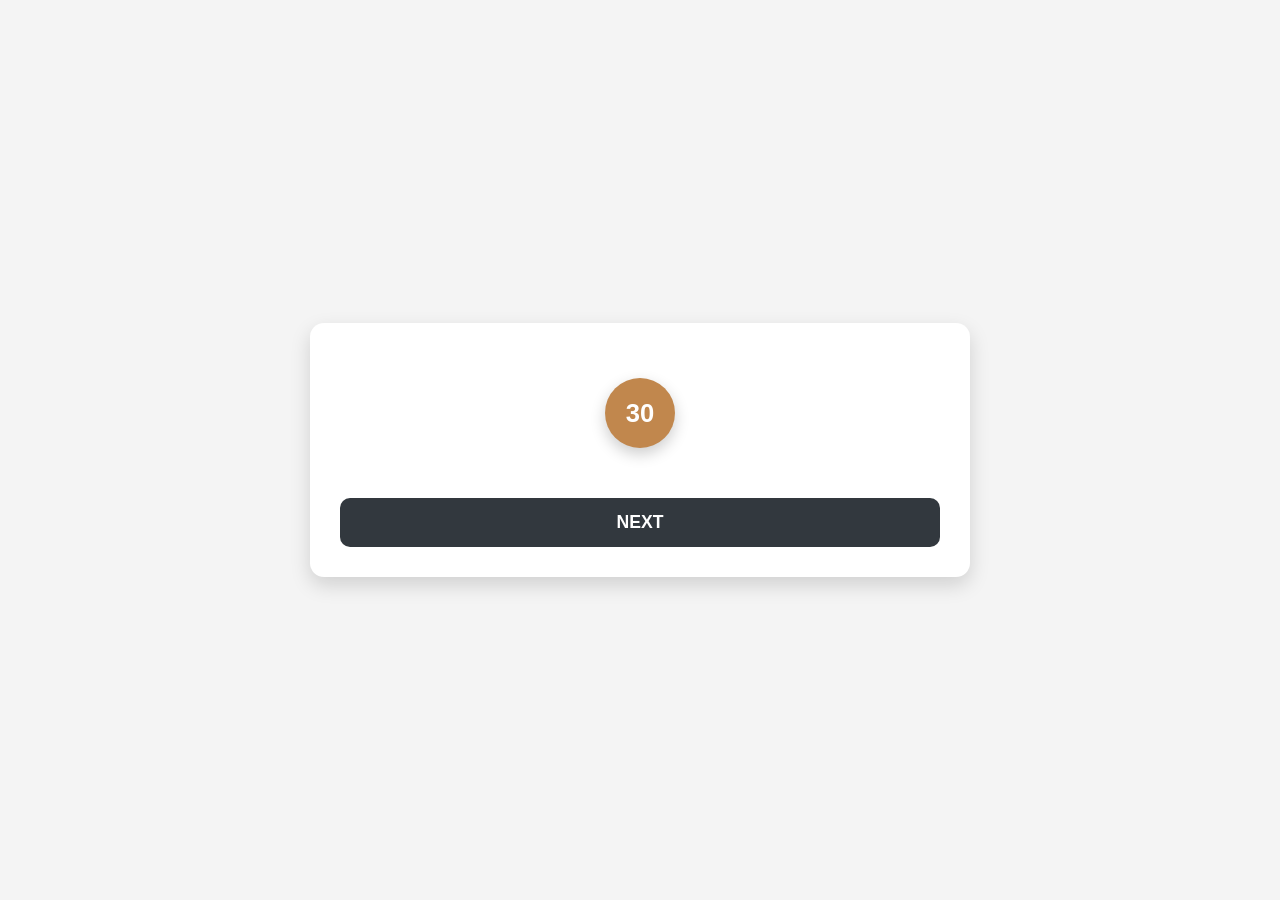
<file: index.html>
<!DOCTYPE html>
<html lang="vi">
<head>
  <meta charset="UTF-8">
  <title>Quiz STEM Ô TÔ</title>
  <link rel="stylesheet" href="styles.css?v=1">
</head>
<body>
  <div class="quiz-container">
    <div class="quiz-header" id="question"></div>

    <div class="timer">
      <div class="timer-circle" id="timer">30</div>
    </div>

    <div class="choices" id="choices"></div>

    <button class="next-btn" id="nextBtn">NEXT</button>

    <div class="result" id="result"></div>
  </div>

  <script src="script.js"></script>
</body>
</html>
</file>
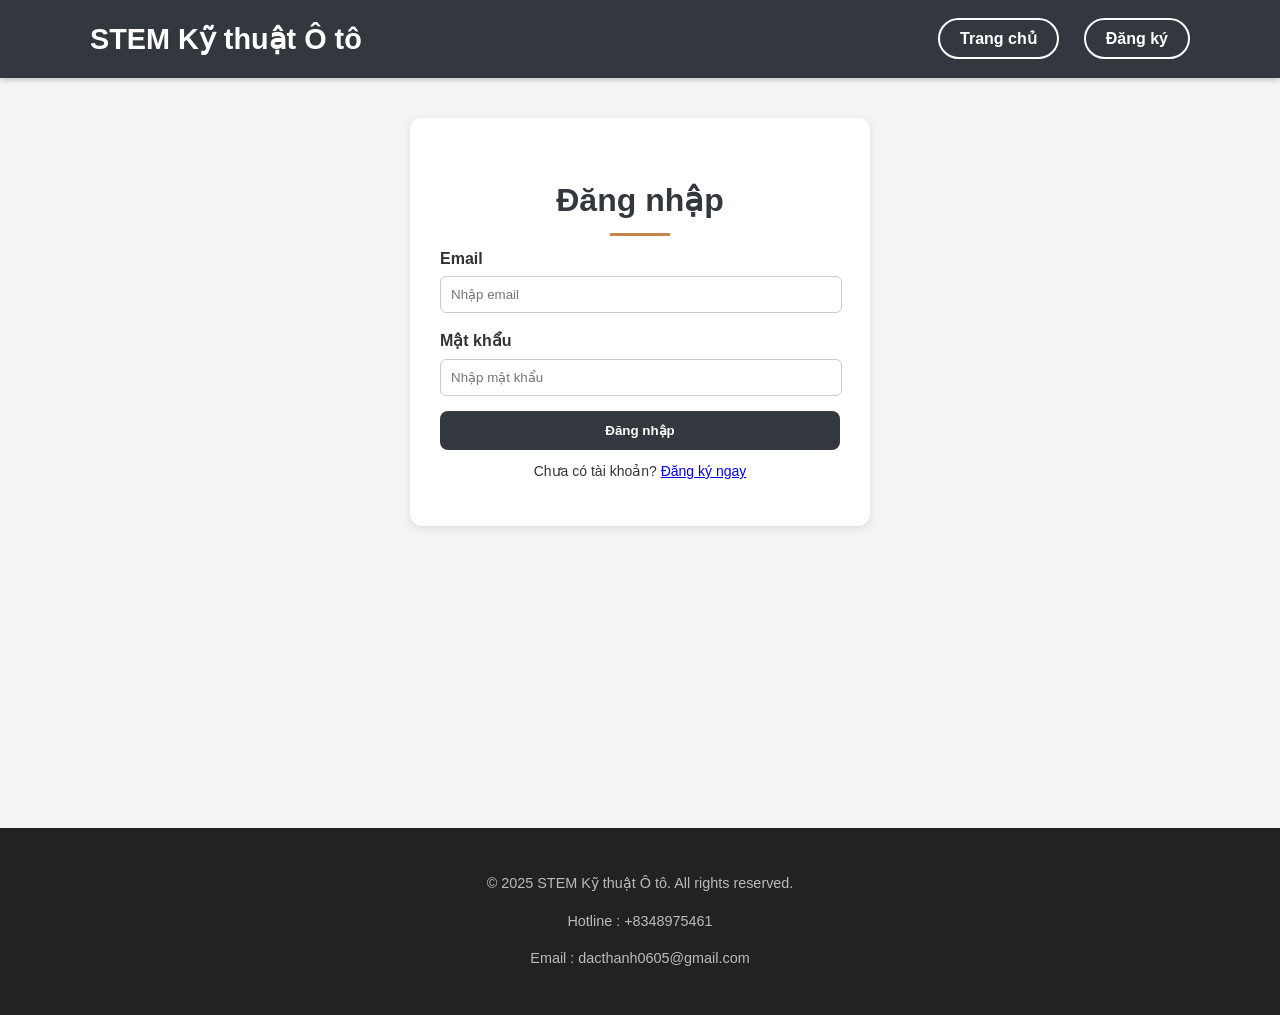
<file: login.html>
<!DOCTYPE html>
<html lang="vi">
<head>
  <meta charset="UTF-8">
  <meta name="viewport" content="width=device-width, initial-scale=1.0">
  <title>Đăng nhập - STEM Kỹ thuật Ô tô</title>
  <link rel="stylesheet" href="cssweb.css">
</head>
<body>
  <!-- Header -->
  <header>
    <div class="container header-container">
      <h1><a href="main.html" style="color:white; text-decoration: none">STEM Kỹ thuật Ô tô</a></h1>
      <nav>
        <ul>
          <li><a href="main.html" class="auth-btn">Trang chủ</a></li>
          <li><a href="signup.html" class="auth-btn">Đăng ký</a></li>
        </ul>
      </nav>
    </div>
  </header>

  <!-- Login Form -->
  <main>
    <section class="form-section">
      <div class="form-container">
        <h2>Đăng nhập</h2>
        <form id="login-form">
          <div class="form-group">
            <label for="email">Email</label>
            <input type="email" id="email" name="email" placeholder="Nhập email" required>
          </div>
          <div class="form-group">
            <label for="password">Mật khẩu</label>
            <input type="password" id="password" name="password" placeholder="Nhập mật khẩu" required>
          </div>
          <button type="submit">Đăng nhập</button>
          <p class="form-text">Chưa có tài khoản? <a href="signup.html">Đăng ký ngay</a></p>
        </form>
        <div id="message-box" class="message-box"></div>
      </div>
    </section>
  </main>

  <footer>
    <div class="container">
            <p>&copy; 2025 STEM Kỹ thuật Ô tô. All rights reserved.</p>
            <p>Hotline : +8348975461</p>
            <p>Email : dacthanh0605@gmail.com</p>
    </div>
  </footer>

  <script src="login.js"></script>
</body>
</html>
</file>
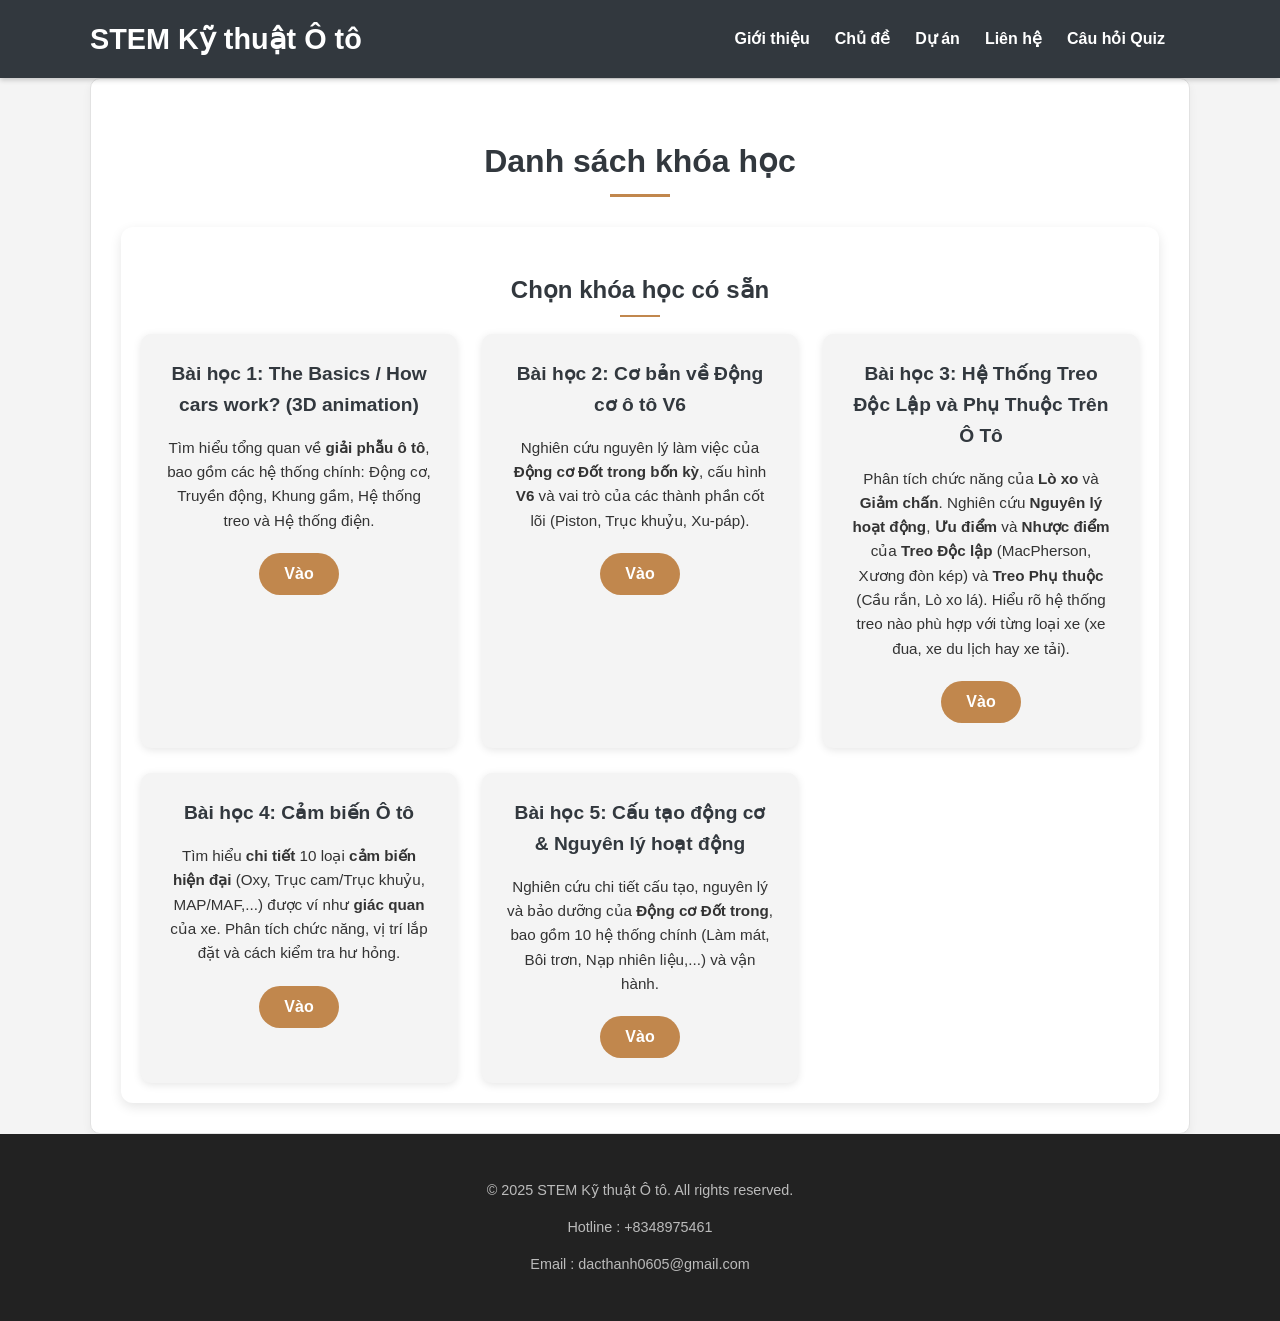
<file: my_course.html>
<!DOCTYPE html>
<html lang="vi">
<head>
    <meta charset="UTF-8">
    <meta name="viewport" content="width=device-width, initial-scale=1.0">
    <title>Khóa học của tôi - STEM Kỹ thuật Ô tô</title>
    <link rel="stylesheet" href="cssweb.css"> 
    <style>
        /* CSS KHỐI QUẢN LÝ KHÓA HỌC (Đã lấy từ code bạn cung cấp) */
        /* Giả định các biến CSS như --primary-color, --secondary-color, v.v. đã được định nghĩa trong cssweb.css */
        .course-management {
            background-color: var(--white-color);
            border-radius: 12px;
            box-shadow: var(--box-shadow-light);
            margin-top: 40px;
            padding: 20px; /* Đã thêm padding */
        }

        .course-management h3 {
            font-size: 1.5rem;
            color: var(--primary-color);
            margin-bottom: 25px;
            text-align: center;
            position: relative;
        }

        .course-management h3::after {
            content: '';
            position: absolute;
            left: 50%;
            bottom: -8px;
            transform: translateX(-50%);
            width: 40px;
            height: 2px;
            background: var(--secondary-color);
        }

        /* Course List Container */
        .course-list {
            display: grid;
            grid-template-columns: repeat(auto-fit, minmax(280px, 1fr));
            gap: 25px;
            margin-top: 20px;
        }

        /* Individual Course Item Card */
        .course-item {
            background: var(--bg-light-gray);
            padding: 25px;
            border-radius: 10px;
            box-shadow: 0 2px 8px rgba(0, 0, 0, 0.1);
            transition: transform var(--transition-speed), box-shadow var(--transition-speed);
            text-align: center;
        }

        /* Hover Effect for Course Items */
        .course-item:hover {
            transform: translateY(-8px);
            box-shadow: 0 8px 15px rgba(0, 0, 0, 0.15);
        }

        .course-item h4 {
            font-size: 1.2rem;
            color: var(--primary-color);
            margin-top: 0;
            margin-bottom: 10px;
        }

        .course-item p {
            color: var(--text-color);
            font-size: 0.95rem;
            margin-bottom: 20px;
        }

        /* Button Styling */
        .select-btn, .submit-btn {
            display: inline-block;
            background-color: var(--secondary-color);
            color: var(--white-color);
            font-size: 16px;
            font-weight: bold;
            text-decoration: none;
            padding: 12px 25px;
            border: none;
            border-radius: 50px;
            cursor: pointer;
            transition: background-color var(--transition-speed), transform var(--transition-speed);
        }

        .select-btn:hover, .submit-btn:hover {
            background-color: #54381e;
            transform: translateY(-2px);
        }

        /* CSS cho popup message */
        .message-box {
            position: fixed;
            top: 20px;
            right: 20px;
            padding: 15px 25px;
            border-radius: 8px;
            color: white;
            z-index: 1000;
            box-shadow: 0 4px 12px rgba(0, 0, 0, 0.2);
            opacity: 0;
            visibility: hidden;
            transition: opacity 0.5s, visibility 0.5s;
        }

        .message-box.show {
            opacity: 1;
            visibility: visible;
        }

        .message-box.success {
            background-color: #4CAF50; /* Green */
        }

        .message-box.error {
            background-color: #f44336; /* Red */
        }
    </style>
</head>
<body>
    <div id="message-box" class="message-box"></div>

    <header>
        <div class="container header-container">
            <h1><a href="main.html">STEM Kỹ thuật Ô tô</a></h1>
            <nav>
                <ul>
                    <li><a href="main.html#about">Giới thiệu</a></li>
                    <li><a href="main.html#topics">Chủ đề</a></li>
                    <li><a href="main.html#projects">Dự án</a></li>
                    <li><a href="main.html#contact">Liên hệ</a></li>
                    <li><a href="index.html">Câu hỏi Quiz</a></li>
                    <li id="auth-area" class="user-menu"></li>
                </ul>
            </nav>
        </div>
    </header>

    <main class="container content-container">
        <section id="my-courses">
            <h2 class="content-title">Danh sách khóa học</h2>
            <div class="course-management">
                <h3>Chọn khóa học có sẵn</h3>
                <div class="course-list" id="available-courses"> 
                    <div class="course-item">
                        <h4>Bài học 1: The Basics / How cars work? (3D animation)</h4>
                        <p>Tìm hiểu tổng quan về <b>giải phẫu ô tô</b>, bao gồm các hệ thống chính: Động cơ, Truyền động, Khung gầm, Hệ thống treo và Hệ thống điện.</p>
                        <button class="select-btn" data-course-id="1">Vào</button>
                    </div>
                    <div class="course-item">
                        <h4>Bài học 2: Cơ bản về Động cơ ô tô V6</h4>
                        <p>Nghiên cứu nguyên lý làm việc của <b>Động cơ Đốt trong bốn kỳ</b>, cấu hình <b>V6</b> và vai trò của các thành phần cốt lõi (Piston, Trục khuỷu, Xu-páp).</p>
                        <button class="select-btn" data-course-id="2">Vào</button>
                    </div>
                    <div class="course-item">
                        <h4>Bài học 3: Hệ Thống Treo Độc Lập và Phụ Thuộc Trên Ô Tô</h4>
                        <p>Phân tích chức năng của <b>Lò xo</b> và <b>Giảm chấn</b>. Nghiên cứu <b>Nguyên lý hoạt động</b>, <b>Ưu điểm</b> và <b>Nhược điểm</b> của <b>Treo Độc lập</b> (MacPherson, Xương đòn kép) và <b>Treo Phụ thuộc</b> (Cầu rắn, Lò xo lá).
                        Hiểu rõ hệ thống treo nào phù hợp với từng loại xe (xe đua, xe du lịch hay xe tải).
                        </p>
                        <button class="select-btn" data-course-id="3">Vào</button>
                    </div>
                    <div class="course-item">
                        <h4>Bài học 4: Cảm biến Ô tô</h4>
                        <p>Tìm hiểu <b>chi tiết</b> 10 loại <b>cảm biến hiện đại</b> (Oxy, Trục cam/Trục khuỷu, MAP/MAF,...) được ví như <b>giác quan</b> của xe. Phân tích chức năng, vị trí lắp đặt và cách kiểm tra hư hỏng.</p>
                        <button class="select-btn" data-course-id="4">Vào</button>
                    </div>
                    <div class="course-item">
                        <h4>Bài học 5: Cấu tạo động cơ & Nguyên lý hoạt động</h4>
                        <p>Nghiên cứu chi tiết cấu tạo, nguyên lý và bảo dưỡng của <b>Động cơ Đốt trong</b>, bao gồm 10 hệ thống chính (Làm mát, Bôi trơn, Nạp nhiên liệu,...) và vận hành.</p>
                        <button class="select-btn" data-course-id="5">Vào</button>
                    </div>
                </div>
            </div>
        </section>
    </main>

    <footer>
        <div class="container">
            <p>&copy; 2025 STEM Kỹ thuật Ô tô. All rights reserved.</p>              
            <p>Hotline : +8348975461</p>
            <p>Email : dacthanh0605@gmail.com</p>
        </div>
    </footer>
<script>
// Hàm hiển thị thông báo popup (Đã chỉnh sửa để dùng class)
function showMessage(message, type = 'success') {
  const msgBox = document.getElementById('message-box');
  msgBox.textContent = message;
  // Thay đổi class và thêm class 'show' để hiển thị
  msgBox.className = `message-box show ${type}`; 
  setTimeout(() => {
    // Xóa class 'show' để ẩn sau 2.5s
    msgBox.className = 'message-box';
  }, 2500);
}

// ------------------- LOGIC USER VÀ MENU -------------------

// Check session & hiển thị menu
async function checkUser() {
  try {
    let res = await fetch("http://localhost/web/check_session.php");
    let data = await res.json();
    const authArea = document.getElementById("auth-area");

    if (data.logged_in) {
      authArea.innerHTML = `
        <span class="user-name" onclick="toggleDropdown()">Xin chào, ${data.user_name} ▾</span>
        <ul class="dropdown" id="userDropdown">
          <li><a href="profile.html">Thông tin cá nhân</a></li>
          <li><a href="my_course.html">Khóa học của tôi</a></li>
          <li><a href="#" id="logout-link">Đăng xuất</a></li>
        </ul>
      `;
      // Thiết lập sự kiện đăng xuất
      document.getElementById("logout-link").addEventListener("click", async (e) => {
        e.preventDefault();
        await fetch("http://localhost/web/logout.php");
        window.location.href = "main.html";
      });
    } else {
      authArea.innerHTML = `
        <div class="auth-buttons">
          <a href="login.html" class="auth-btn">Đăng nhập</a>
          <a href="signup.html" class="auth-btn">Đăng ký</a>
        </div>
      `;
    }
  } catch (err) {
    console.error("Lỗi khi kiểm tra session:", err);
  }
}

function toggleDropdown() {
  const dropdown = document.getElementById("userDropdown");
  if (dropdown) {
    dropdown.classList.toggle("show");
  }
}

// ------------------- LOGIC CHUYỂN HƯỚNG BÀI HỌC -------------------

function setupCourseSelection() {
    // 1. Lấy tất cả các nút 'Vào'
    const selectButtons = document.querySelectorAll('.select-btn');

    selectButtons.forEach(button => {
        button.addEventListener('click', function() {
            // 2. Lấy ID từ thuộc tính data-course-id
            const courseId = this.getAttribute('data-course-id');
            
            // 3. Xây dựng URL đích và chuyển hướng
            const targetUrl = `lesson.html#${courseId}`;
            
            window.location.href = targetUrl;
        });
    });
}

// ------------------- KHỞI CHẠY CHỨC NĂNG -------------------

// Gọi hàm checkUser ngay lập tức
checkUser(); 

// Gọi hàm setupCourseSelection sau khi DOM (cấu trúc HTML) đã tải xong
document.addEventListener('DOMContentLoaded', setupCourseSelection); 

// Thêm chức năng đóng dropdown khi click ra ngoài
window.onclick = function(e) {
    if (!e.target.matches('.user-name')) {
        let dropdown = document.getElementById("userDropdown");
        if (dropdown && dropdown.classList.contains("show")) {
            dropdown.classList.remove("show");
        }
    }
}
</script>
</body>
</html>
</file>
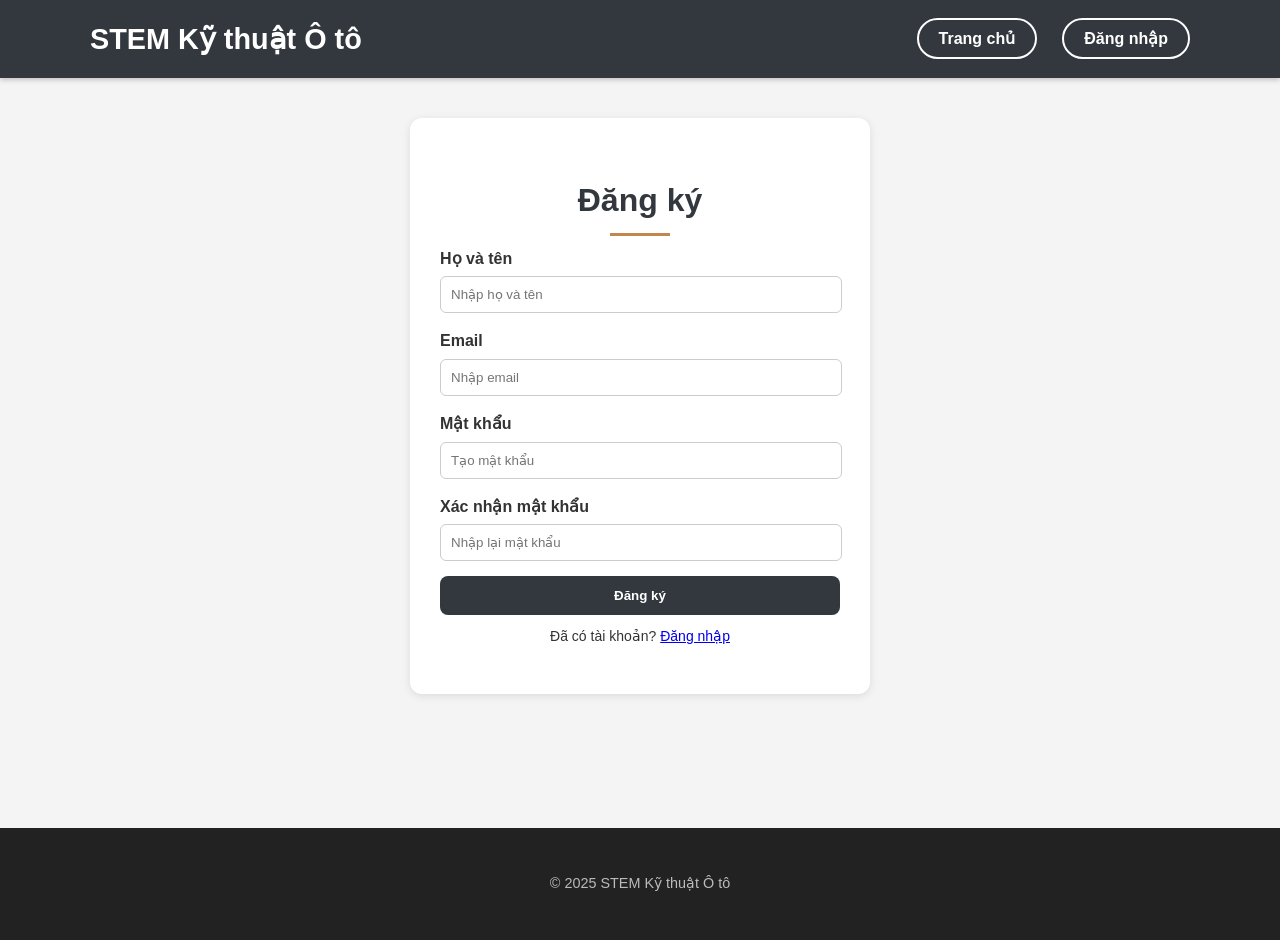
<file: signup.html>
<!DOCTYPE html>
<html lang="vi">
<head>
  <meta charset="UTF-8">
  <meta name="viewport" content="width=device-width, initial-scale=1.0">
  <title>Đăng ký - STEM Kỹ thuật Ô tô</title>
  <link rel="stylesheet" href="cssweb.css">
</head>
<body>
  <!-- Header -->
  <header>
    <div class="container header-container">
      <h1><a href="main.html" style="color:white; text-decoration: none">STEM Kỹ thuật Ô tô</a></h1>
      <nav>
        <ul>
          <li><a href="main.html" class="auth-btn">Trang chủ</a></li>
          <li><a href="login.html" class="auth-btn" >Đăng nhập</a></li>
        </ul>
      </nav>
    </div>
  </header>

  <!-- Register Form -->
  <main>
    <section class="form-section">
      <div class="form-container">
        <h2>Đăng ký</h2>
        <form id="register-form">
          <div class="form-group">
            <label for="name">Họ và tên</label>
            <input type="text" id="name" name="name" placeholder="Nhập họ và tên" required>
          </div>
          <div class="form-group">
            <label for="email">Email</label>
            <input type="email" id="email" name="email" placeholder="Nhập email" required>
          </div>
          <div class="form-group">
            <label for="password">Mật khẩu</label>
            <input type="password" id="password" name="password" placeholder="Tạo mật khẩu" required>
          </div>
          <div class="form-group">
            <label for="confirm-password">Xác nhận mật khẩu</label>
            <input type="password" id="confirm-password" name="confirm-password" placeholder="Nhập lại mật khẩu" required>
          </div>
          <button type="submit">Đăng ký</button>
          <p class="form-text">Đã có tài khoản? <a href="login.html">Đăng nhập</a></p>
        </form>
        <p id="register-message"></p>
      </div>
      <!-- Thêm khung thông báo -->
      <div id="message-box" class="message-box"></div>
    </section>
  </main>

  <footer>
    <div class="container">
      <p>&copy; 2025 STEM Kỹ thuật Ô tô</p>
    </div>
  </footer>

  <script src="signup.js"></script>
</body>
</html>
</file>
<file: styles.css>
/* ======= QUIZ CONTAINER ======= */
body {
    font-family: 'Arial', sans-serif;
    background: #f4f4f4;
    display: flex;
    justify-content: center;
    align-items: center;
    height: 100vh;
    margin: 0;
}

.quiz-container {
    width: 90%;
    max-width: 600px;
    background: #fff;
    padding: 30px;
    border-radius: 14px;
    box-shadow: 0 8px 20px rgba(0,0,0,0.15);
    animation: fadeInUp 0.6s ease-out;
    text-align: center;
}

/* ======= QUESTION ======= */
.quiz-header {
    font-size: 1.4rem;
    font-weight: bold;
    color: #32383e;
    margin-bottom: 25px;
}


/* ======= TIMER ======= */
.timer {
    display: flex;
    justify-content: center;
    margin-bottom: 25px;
}

.timer-circle {
    width: 70px;
    height: 70px;
    border-radius: 50%;
    background: #c1874d;
    color: white;
    display: flex;
    justify-content: center;
    align-items: center;
    font-size: 1.6rem;
    font-weight: bold;
    box-shadow: 0 6px 15px rgba(0,0,0,0.2);
    transition: background-color 0.3s ease;
}


/* ======= CHOICES ======= */
.choices {
    margin-bottom: 25px;
    display: flex;
    flex-direction: column;
    gap: 15px;
}

.choice {
    padding: 12px 15px;
    background: #f9f9f9;
    border: 2px solid #ddd;
    border-radius: 10px;
    cursor: pointer;
    font-size: 1rem;
    text-align: left;
    transition: 0.3s ease;
}

.choice:hover {
    background: #eee;
    transform: translateY(-3px);
}

/* Khi chọn đáp án */
.choice.selected {
    border-color: #c1874d;
    background: #ffe2c2;
}

/* Đúng */
.choice.correct {
    border-color: #4CAF50;
    background: #d6ffd6;
}

/* Sai */
.choice.wrong {
    border-color: #f44336;
    background: #ffd0d0;
}


/* ======= NEXT BUTTON ======= */
.next-btn {
    display: block;
    width: 100%;
    padding: 14px;
    background: #32383e;
    color: white;
    font-size: 1.1rem;
    border: none;
    border-radius: 10px;
    cursor: pointer;
    font-weight: bold;
    transition: 0.3s ease;
    margin-top: 10px;
}

.next-btn:hover {
    background: #2a2f35;
    transform: translateY(-3px);
}


/* ======= RESULT ======= */
.result {
    font-size: 1.2rem;
    font-weight: bold;
    color: #32383e;
    margin-top: 25px;
    display: none;
}

/* ======= ANIMATION ======= */
@keyframes fadeInUp {
    from {
        opacity: 0;
        transform: translateY(20px);
    }
    to {
        opacity: 1;
        transform: translateY(0);
    }
}

/* ======= RESPONSIVE ======= */
@media (max-width: 480px) {
    .quiz-container {
        padding: 20px;
    }
    .quiz-header {
        font-size: 1.2rem;
    }
    .timer-circle {
        width: 60px;
        height: 60px;
        font-size: 1.3rem;
    }
    .choice {
        font-size: 0.95rem;
    }
}
</file>
<file: cssweb.css>
/* --- Global Variables & Base Styles --- */
:root {
    --primary-color: #32383e; /* Xanh đậm cho header và tiêu đề */
    --secondary-color: #c1874d; /* Cam nổi bật cho nút và điểm nhấn */
    --bg-light-gray: #f4f4f4; /* Nền xám nhạt */
    --bg-dark-gray: #e2e2e2; /* Nền xám đậm cho các phần xen kẽ */
    --text-color: #333; /* Màu chữ chính */
    --white-color: #fff; /* Màu trắng */
    --box-shadow-light: 0 4px 12px rgba(0, 0, 0, 0.1);
    --transition-speed: 0.3s;
}

body {
    font-family: 'Arial', sans-serif;
    line-height: 1.6;
    margin: 0;
    padding: 0;
    background-color: var(--bg-light-gray);
    color: var(--text-color);
    scroll-behavior: smooth; /* Cuộn trang mượt mà */
}

.container {
    max-width: 1100px;
    margin: auto;
    padding: 0 20px;
}

/* --- Header & Navigation --- */
header {
    background: var(--primary-color);
    color: var(--white-color);
    padding: 1rem 0;
    position: sticky;
    top: 0;
    z-index: 1000;
    box-shadow: 0 2px 5px rgba(0, 0, 0, 0.2);
}

header .container {
    display: flex;
    justify-content: space-between;
    align-items: center;
}

header h1 {
    margin: 0;
    font-size: 1.8rem;
}

header h1 a {
    color: var(--white-color);
    text-decoration: none;
    transition: transform var(--transition-speed);
}
header h1 a:hover {
    transform: scale(1.05);
}

header nav ul {
    margin: 0;
    padding: 0;
    list-style: none;
    display: flex;
    align-items: center;
}

header nav li {
    margin-left: 25px;
}

header nav a {
    color: var(--white-color);
    text-decoration: none;
    font-weight: bold;
    padding-bottom: 5px;
    transition: color var(--transition-speed), border-bottom var(--transition-speed);
}

header nav a:hover {
    color: var(--secondary-color);
    border-bottom: 2px solid var(--secondary-color);
}

/* User dropdown menu */
.user-menu {
    position: relative;
    display: inline-block;
}
.user-menu .user-name {
    padding: 8px 12px;
    display: inline-block;
    color: var(--white-color);
    cursor: pointer;
    font-weight: bold;
}
.user-menu .dropdown {
    display: none;
    position: absolute;
    background: var(--white-color);
    min-width: 160px;
    box-shadow: var(--box-shadow-light);
    border-radius: 4px;
    right: 0;
    top: 100%;
    margin-top: 5px;
    z-index: 10000;
    transform-origin: top;
    animation: fadeInScale var(--transition-speed) ease-out forwards;
}
.user-menu .dropdown li {
    list-style: none;
    padding: 0;
}
.user-menu .dropdown a {
    display: block;
    padding: 10px 14px;
    text-decoration: none;
    color: var(--text-color);
    font-weight: normal;
    transition: background-color var(--transition-speed);
}
.user-menu .dropdown a:hover {
    background: var(--bg-light-gray);
    border-bottom: none;
}
.user-menu .dropdown.show {
    display: block;
}

@keyframes fadeInScale {
    from {
        opacity: 0;
        transform: scaleY(0.9);
    }
    to {
        opacity: 1;
        transform: scaleY(1);
    }
}

/* Auth Buttons */
.auth-buttons {
    display: flex;
    gap: 15px;
    align-items: center;
}
.auth-btn {
    background-color: transparent;
    color: #ffffff;
    font-size: 16px;
    font-weight: bold;
    text-decoration: none;
    padding: 10px 20px;
    border: 2px solid #ffffff;
    border-radius: 50px;
    transition: background-color var(--transition-speed), color var(--transition-speed);
}
.auth-btn:hover {
    background-color: #ffffff;
    color: var(--primary-color);
}

/* --- Hero Section --- */
#hero {
    background: url('background.png') no-repeat center center/cover;
    height: 600px;
    color: var(--white-color);
    display: flex;
    justify-content: center;
    align-items: center;
    text-align: center;
    position: relative;
}
#hero::before {
    content: '';
    position: absolute;
    top: 0;
    left: 0;
    width: 100%;
    height: 100%;
    background: rgba(0, 0, 0, 0.5);
    z-index: 1;
}
.hero-content {
    position: relative;
    z-index: 2;
    max-width: 800px;
    animation: fadeInUp 1s ease-out;
}
@keyframes fadeInUp {
    from {
        opacity: 0;
        transform: translateY(20px);
    }
    to {
        opacity: 1;
        transform: translateY(0);
    }
}
.hero-content h2 {
    font-size: 2.5rem;
    margin-bottom: 1rem;
}
.cta-button {
    display: inline-block;
    background: var(--secondary-color);
    color: var(--white-color);
    padding: 12px 25px;
    text-decoration: none;
    border-radius: 50px;
    margin-top: 20px;
    font-weight: bold;
    transition: transform var(--transition-speed), background-color var(--transition-speed), box-shadow var(--transition-speed);
}
.cta-button:hover {
    background-color: #e56d00;
    transform: translateY(-3px);
    box-shadow: 0 8px 15px rgba(0, 0, 0, 0.2);
}

/* --- Main Content Sections --- */
section {
    padding: 80px 0;
    transition: background-color var(--transition-speed);
}

section:nth-of-type(even) {
    background: var(--bg-dark-gray);
}
h2 {
    font-size: 2rem;
    color: var(--primary-color);
    text-align: center;
    margin-bottom: 40px;
    position: relative;
}
h2::after {
    content: '';
    position: absolute;
    left: 50%;
    bottom: -10px;
    transform: translateX(-50%);
    width: 60px;
    height: 3px;
    background: var(--secondary-color);
}

.topic-grid, .project-card-container {
    display: grid;
    grid-template-columns: repeat(auto-fit, minmax(280px, 1fr));
    gap: 30px;
    margin-top: 20px;
}
.topic-item, .project-card {
    background: var(--white-color);
    padding: 30px;
    border-radius: 10px;
    box-shadow: var(--box-shadow-light);
    transition: transform var(--transition-speed), box-shadow var(--transition-speed);
    text-align: center;
    display: flex;
    flex-direction: column;
    justify-content: flex-start;
    align-items: center;
}
.topic-item:hover, .project-card:hover {
    transform: translateY(-10px);
    box-shadow: 0 8px 20px rgba(0, 0, 0, 0.15);
}
.topic-item h3, .project-card h3 {
    color: var(--primary-color);
    margin-top: 0;
}
/* Sửa lỗi ảnh không full và chữ sát lề */
.project-card .project-image {
    width: 100%;
    height: 200px;
    border-radius: 8px;
    object-fit: cover;
    margin-bottom: 15px; /* Thêm khoảng cách dưới ảnh */
}

/* --- Contact Form Section --- */
.contact-section {
    background: #fff;
    padding: 60px 30px;
    border-radius: 12px;
    box-shadow: var(--box-shadow-light);
    max-width: 600px; /* Giảm chiều rộng tối đa */
    margin: 40px auto;
    animation: fadeIn 1s ease-out;
}
.contact-section h2 {
    color: var(--primary-color);
    text-align: center;
    margin-bottom: 20px;
}
.contact-section p {
    text-align: center;
    margin-bottom: 30px;
    color: #555;
    line-height: 1.6;
}
.contact-section .form-group {
    margin-bottom: 20px;
}
.contact-section label {
    display: block;
    margin-bottom: 8px;
    font-weight: bold;
}
.contact-section input,
.contact-section textarea {
    width: 100%;
    padding: 12px;
    border: 1px solid #ccc;
    border-radius: 8px;
    box-sizing: border-box;
    transition: border-color 0.3s ease;
}
.contact-section input:focus,
.contact-section textarea:focus {
    border-color: var(--primary-color);
    outline: none;
}
.contact-section button {
    background: var(--primary-color);
    color: var(--white-color);
    padding: 12px 30px;
    border: none;
    border-radius: 8px;
    cursor: pointer;
    font-size: 1rem;
    font-weight: bold;
    transition: background-color 0.3s ease, transform 0.3s ease;
    width: 100%;
}
.contact-section button:hover {
    background: #003a6b;
    transform: translateY(-2px);
}

/* --- Login & Signup Forms --- */
.form-section {
    display: flex;
    justify-content: center;
    align-items: flex-start;
    min-height: 70vh;
    padding-top: 40px;
}
.form-container {
    background: white;
    padding: 30px;
    border-radius: 12px;
    box-shadow: 0 2px 8px rgba(0,0,0,0.1);
    width: 100%;
    max-width: 400px;
    text-align: center;
}
.form-container h2 {
    margin-bottom: 20px;
    color: #32383e;
}
.form-group {
    margin-bottom: 15px;
    text-align: left;
}
.form-group label {
    display: block;
    margin-bottom: 5px;
    font-weight: bold;
}
.form-group input {
    width: 95%;
    padding: 10px;
    border: 1px solid #ccc;
    border-radius: 6px;
}
.form-container button {
    width: 100%;
    padding: 12px;
    background: #32383e;
    color: white;
    border: none;
    border-radius: 8px;
    cursor: pointer;
    font-weight: bold;
}
.form-container button:hover {
    background: #32383e;
}
.form-text {
    margin-top: 10px;
    font-size: 14px;
}

/* --- Toast/Message Box --- */
.message-box {
    position: fixed;
    top: 20px;
    left: 50%;
    transform: translateX(-50%);
    width: 300px;
    background-color: #333;
    color: #fff;
    padding: 15px;
    border-radius: 8px;
    box-shadow: 0 5px 15px rgba(0, 0, 0, 0.3);
    font-size: 14px;
    display: none;
    opacity: 0;
    transition: opacity 0.3s ease-in-out, transform 0.3s ease-in-out;
    z-index: 9999;
}
.message-box.show {
    display: block;
    opacity: 1;
    transform: translateX(-50%) translateY(10px);
}
.message-box.success {
    background-color: #4CAF50;
}
.message-box.error {
    background-color: #f44336;
}

/* --- Footer --- */
footer {
    background: #222;
    color: #bbb;
    text-align: center;
    padding: 30px 0;
    font-size: 0.9rem;
}

/* --- Responsive Design --- */
@media (max-width: 768px) {
    header .container {
        flex-direction: column;
        text-align: center;
    }
    header nav ul {
        margin-top: 15px;
        flex-direction: column;
        align-items: center;
    }
    header nav li {
        margin: 5px 0;
    }
    .hero-content h2 {
        font-size: 2rem;
    }
    section {
        padding: 50px 0;
    }
    .auth-buttons {
        display: none;
    }
    .user-menu {
        display: block;
        margin-top: 10px;
    }
}

#my-own-courses {
    display: flex;
    flex-wrap: wrap;
    justify-content: center;  /* căn giữa ngang */
    align-items: center;      /* căn giữa dọc nếu có chiều cao */
    gap: 20px;                /* khoảng cách giữa các item */
    margin-top: 15px;
}

#my-courses h3 {
    text-align: center; /* căn giữa tiêu đề h3 */
}
/* Ghi đè CSS cho các Section bên trong khối nội dung chính (.content-container) */
.content-container section {
    /* Khai báo padding, background, border, và box-shadow cho KHUNG BAO */
    
    background-color: var(--white-color); /* Nền trắng cho khung bài học */
    border: 1px solid var(--bg-dark-gray); /* Viền mỏng màu xám */
    border-radius: 10px; /* Bo góc nhẹ */
    box-shadow: 0 4px 10px rgba(0, 0, 0, 0.05); /* Bóng đổ nhẹ */
    
    /* Padding bên trong khung (tạo khoảng cách từ nội dung đến viền) */
    padding: 30px; 
    
    /* Margin để tạo khoảng cách giữa các khung bài học */
    margin-bottom: 40px; 
}

/* Loại bỏ margin dưới cùng của bài học cuối cùng để không tạo khoảng trắng thừa trước footer */
.content-container section:last-child {
    margin-bottom: 0;
}

/* Cân bằng lại tiêu đề H2 bên trong khung */
.content-container section .content-title {
    /* Đảm bảo tiêu đề trong khung vẫn căn giữa và có khoảng cách dưới hợp lý */
    margin-bottom: 25px; 
}
</file>
